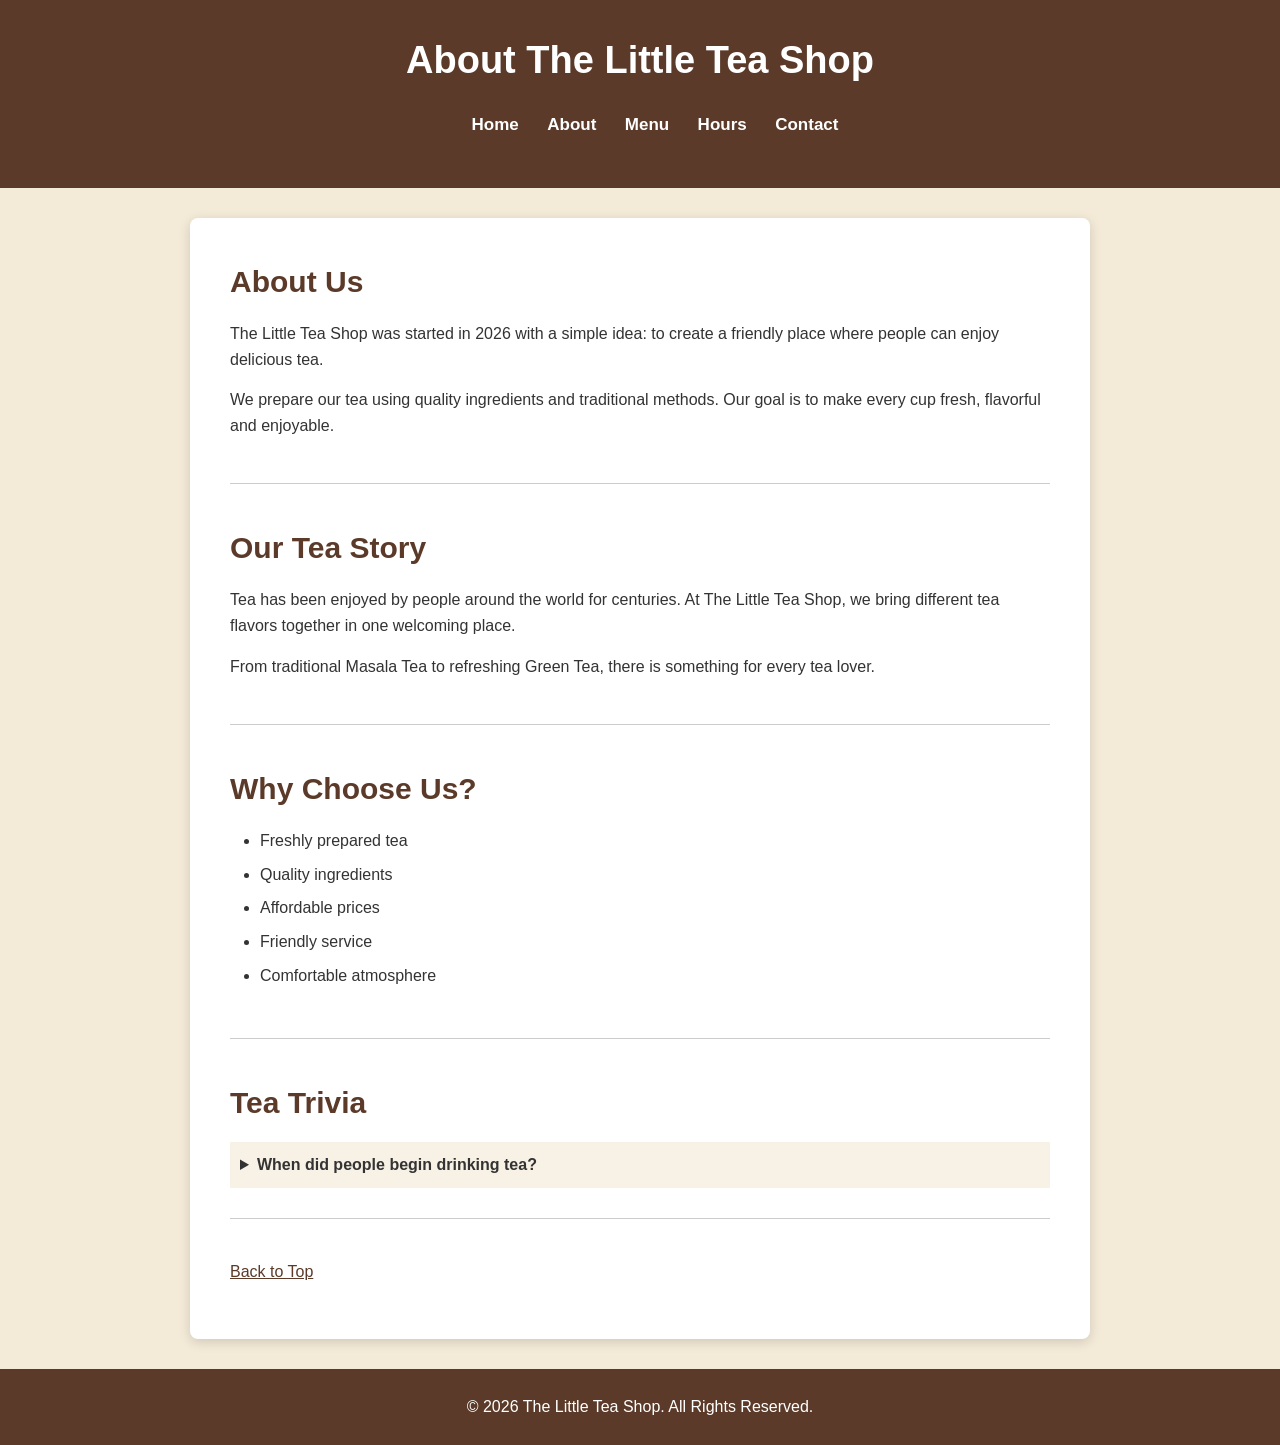
<file: Little Tea Shop/about.html>
<!DOCTYPE html>
<html lang="en">

<head>
    <meta charset="UTF-8">

    <meta name="viewport"
          content="width=device-width, initial-scale=1.0">

    <meta name="description"
          content="Learn more about The Little Tea Shop">

    <title>About - The Little Tea Shop</title>

    <link rel="stylesheet" href="style.css">
</head>

<body>

<header>

    <h1>About The Little Tea Shop</h1>

    <nav>
        <ul>
            <li><a href="index.html">Home</a></li>
            <li><a href="about.html">About</a></li>
            <li><a href="menu.html">Menu</a></li>
            <li><a href="hours.html">Hours</a></li>
            <li><a href="contact.html">Contact</a></li>
        </ul>
    </nav>

</header>

<main>

    <section>

        <h2>About Us</h2>

        <p>
            The Little Tea Shop was started in 2026
            with a simple idea: to create a friendly
            place where people can enjoy delicious tea.
        </p>

        <p>
            We prepare our tea using quality ingredients
            and traditional methods. Our goal is to make
            every cup fresh, flavorful and enjoyable.
        </p>

    </section>


    <section>

        <h2>Our Tea Story</h2>

        <p>
            Tea has been enjoyed by people around the
            world for centuries. At The Little Tea Shop,
            we bring different tea flavors together in
            one welcoming place.
        </p>

        <p>
            From traditional Masala Tea to refreshing
            Green Tea, there is something for every
            tea lover.
        </p>

    </section>


    <section>

        <h2>Why Choose Us?</h2>

        <ul>
            <li>Freshly prepared tea</li>
            <li>Quality ingredients</li>
            <li>Affordable prices</li>
            <li>Friendly service</li>
            <li>Comfortable atmosphere</li>
        </ul>

    </section>


    <section>

        <h2>Tea Trivia</h2>

        <details>

            <summary>
                When did people begin drinking tea?
            </summary>

            <p>
                Tea has a very long history and has been
                enjoyed in different parts of the world
                for many centuries.
            </p>

        </details>

    </section>


    <p>
        <a href="#top">Back to Top</a>
    </p>

</main>


<footer>

    <p>
        &copy; 2026 The Little Tea Shop.
        All Rights Reserved.
    </p>

</footer>

</body>

</html>
</file>
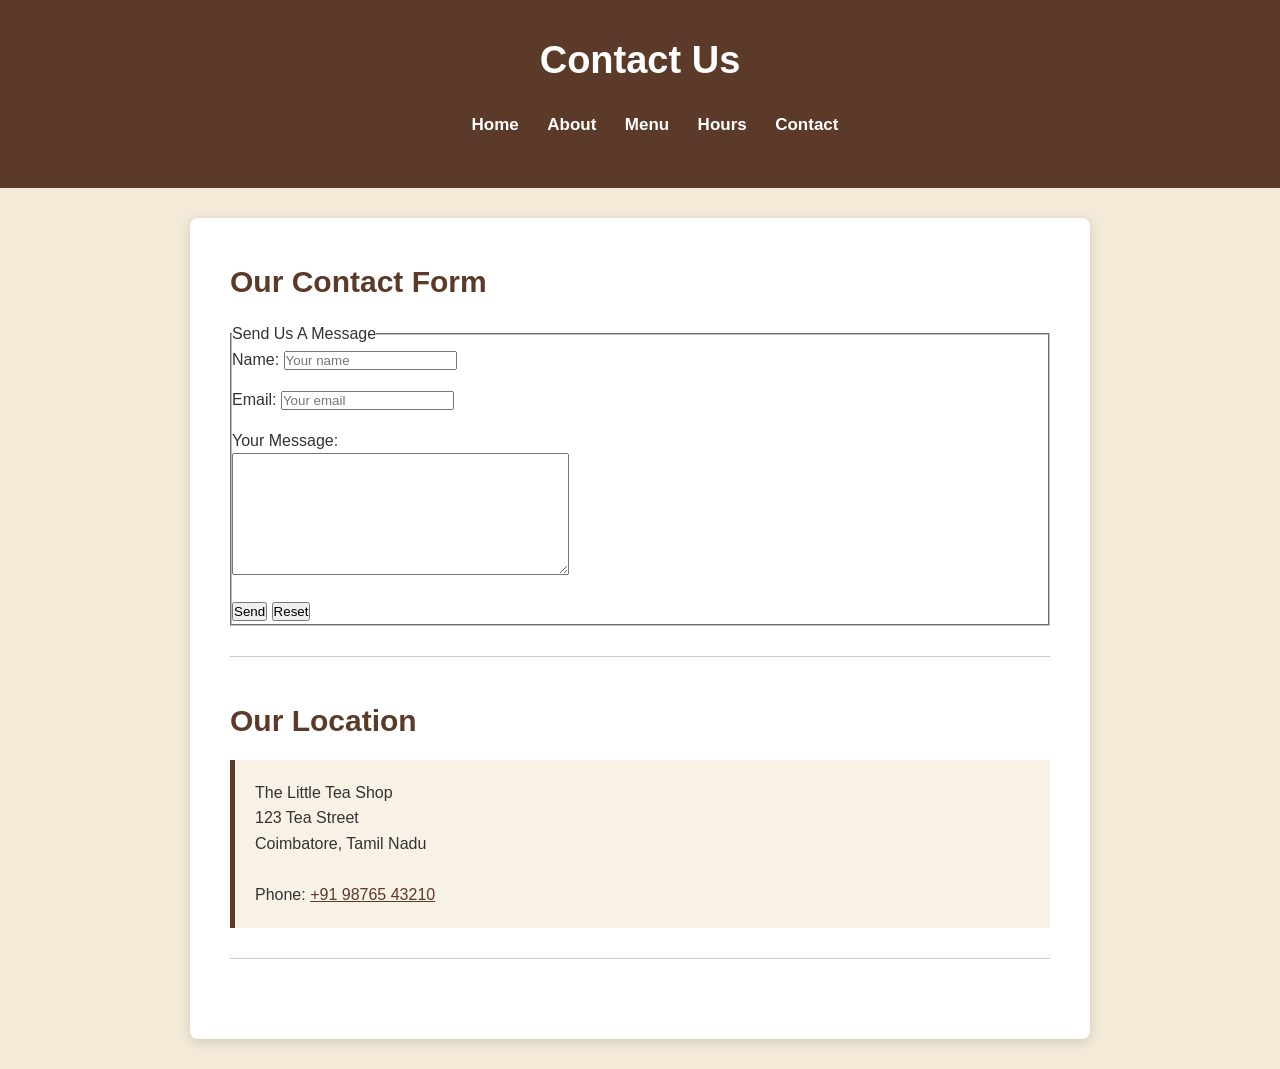
<file: Little Tea Shop/contact.html>
<!DOCTYPE html>
<html lang="en">

<head>

    <meta charset="UTF-8">

    <meta name="viewport"
          content="width=device-width, initial-scale=1.0">

    <title>Contact - The Little Tea Shop</title>

    <link rel="stylesheet" href="style.css">

</head>

<body>

<header>

    <h1>Contact Us</h1>

    <nav>
        <ul>
            <li><a href="index.html">Home</a></li>
            <li><a href="about.html">About</a></li>
            <li><a href="menu.html">Menu</a></li>
            <li><a href="hours.html">Hours</a></li>
            <li><a href="contact.html">Contact</a></li>
        </ul>
    </nav>

</header>

<main>

<section>

    <h2>Our Contact Form</h2>

    <form>

        <fieldset>

            <legend>Send Us A Message</legend>

            <p>
                <label for="name">Name:</label>
                <input
                    type="text"
                    id="name"
                    name="name"
                    placeholder="Your name">
            </p>

            <p>
                <label for="email">Email:</label>
                <input
                    type="email"
                    id="email"
                    name="email"
                    placeholder="Your email">
            </p>

            <p>
                <label for="message">Your Message:</label>
                <br>

                <textarea
                    id="message"
                    name="message"
                    rows="8"
                    cols="40"
                    placeholder="Type your message here">
                </textarea>
            </p>

            <button type="submit">Send</button>

            <button type="reset">Reset</button>

        </fieldset>

    </form>

</section>

<section>

    <h2>Our Location</h2>

    <address>

        The Little Tea Shop<br>
        123 Tea Street<br>
        Coimbatore, Tamil Nadu<br><br>

        Phone:
        <a href="tel:+919876543210">
            +91 98765 43210
        </a>

    </address>

</section>

</main>

</body>

</html>
</file>
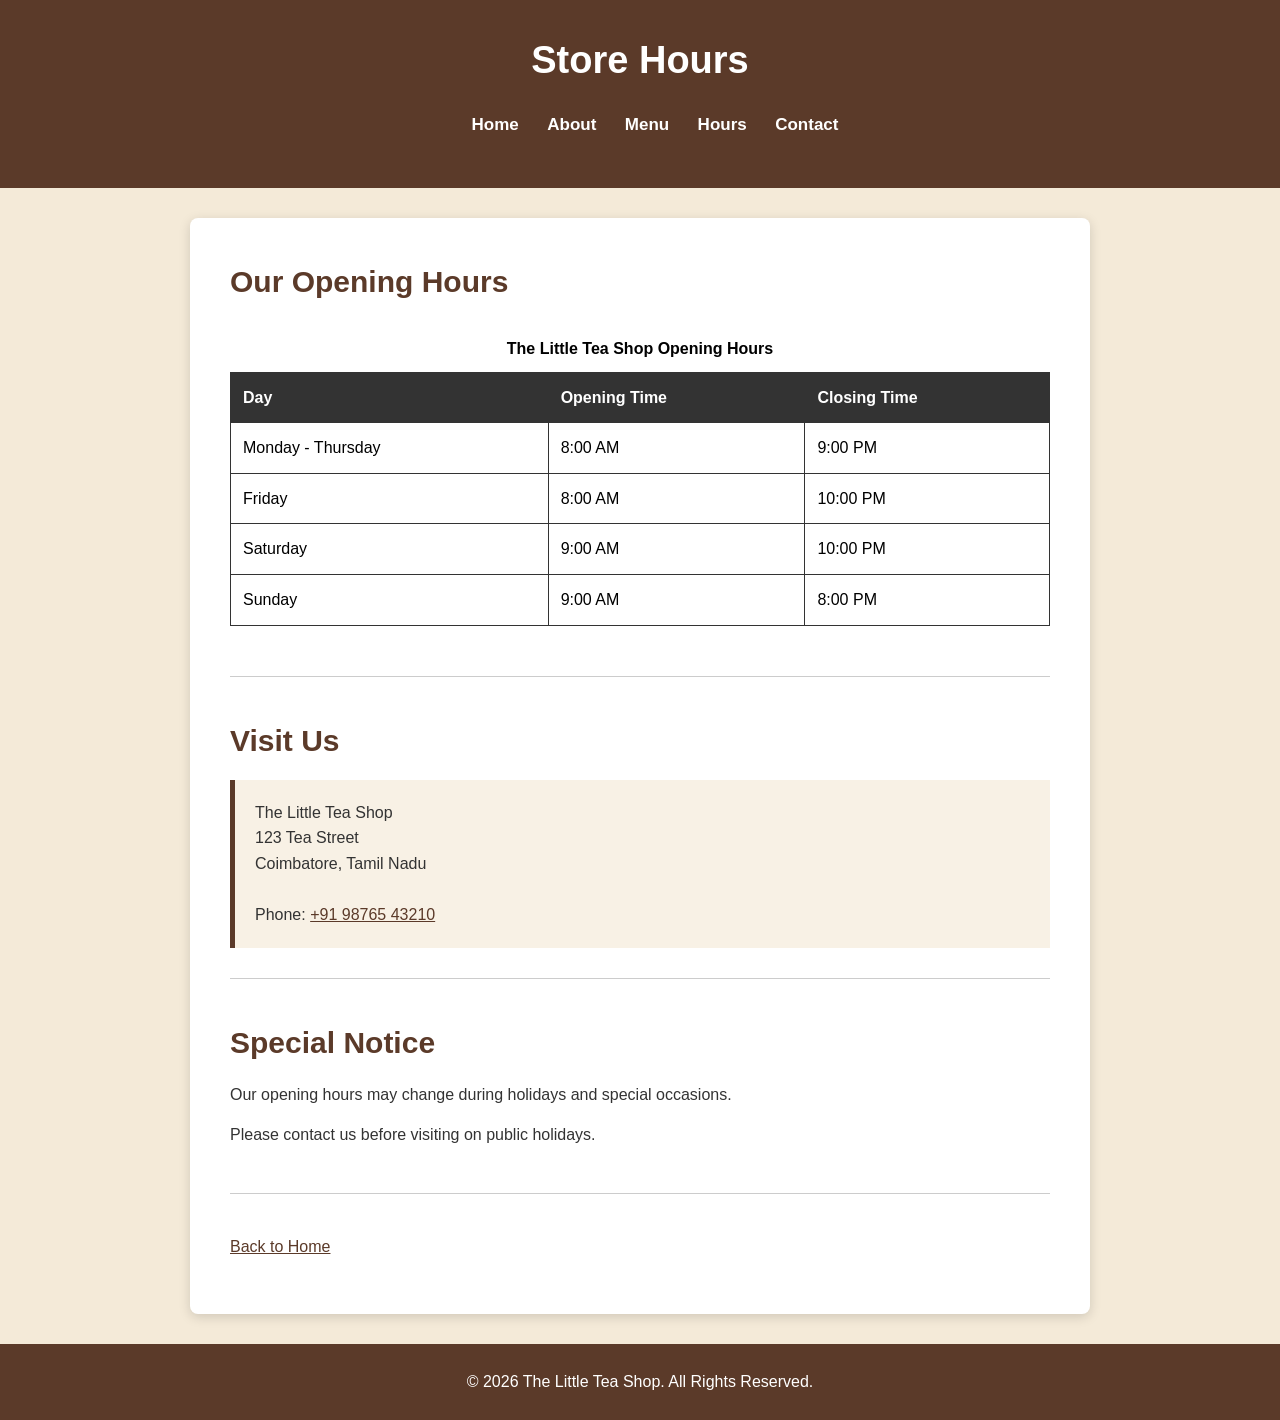
<file: Little Tea Shop/hours.html>
<!DOCTYPE html>
<html lang="en">

<head>

    <meta charset="UTF-8">

    <meta name="viewport"
          content="width=device-width, initial-scale=1.0">

    <meta name="description"
          content="Opening hours of The Little Tea Shop">

    <title>Hours - The Little Tea Shop</title>

    <link rel="stylesheet" href="style.css">

</head>

<body>

<header>

    <h1>Store Hours</h1>

    <nav>
        <ul>
            <li><a href="index.html">Home</a></li>
            <li><a href="about.html">About</a></li>
            <li><a href="menu.html">Menu</a></li>
            <li><a href="hours.html">Hours</a></li>
            <li><a href="contact.html">Contact</a></li>
        </ul>
    </nav>

</header>


<main>

    <section>

        <h2>Our Opening Hours</h2>

        <table>
    <caption>The Little Tea Shop Opening Hours</caption>
    <thead>
        <tr>
            <th scope="col">Day</th>
            <th scope="col">Opening Time</th>
            <th scope="col">Closing Time</th>
        </tr>
    </thead>
    <tbody>
        <tr>
            <td>Monday - Thursday</td>
            <td>8:00 AM</td>
            <td>9:00 PM</td>
        </tr>
        <tr>
            <td>Friday</td>
            <td>8:00 AM</td>
            <td>10:00 PM</td>
        </tr>
        <tr>
            <td>Saturday</td>
            <td>9:00 AM</td>
            <td>10:00 PM</td>
        </tr>
        <tr>
            <td>Sunday</td>
            <td>9:00 AM</td>
            <td>8:00 PM</td>
        </tr>
    </tbody>
</table>

    </section>


    <section>

        <h2>Visit Us</h2>

        <address>

            The Little Tea Shop<br>
            123 Tea Street<br>
            Coimbatore, Tamil Nadu<br><br>

            Phone:
            <a href="tel:+919876543210">
                +91 98765 43210
            </a>

        </address>

    </section>


    <section>

        <h2>Special Notice</h2>

        <p>
            Our opening hours may change during
            holidays and special occasions.
        </p>

        <p>
            Please contact us before visiting
            on public holidays.
        </p>

    </section>


    <p>
        <a href="index.html">Back to Home</a>
    </p>

</main>


<footer>

    <p>
        &copy; 2026 The Little Tea Shop.
        All Rights Reserved.
    </p>

</footer>

</body>

</html>
</file>
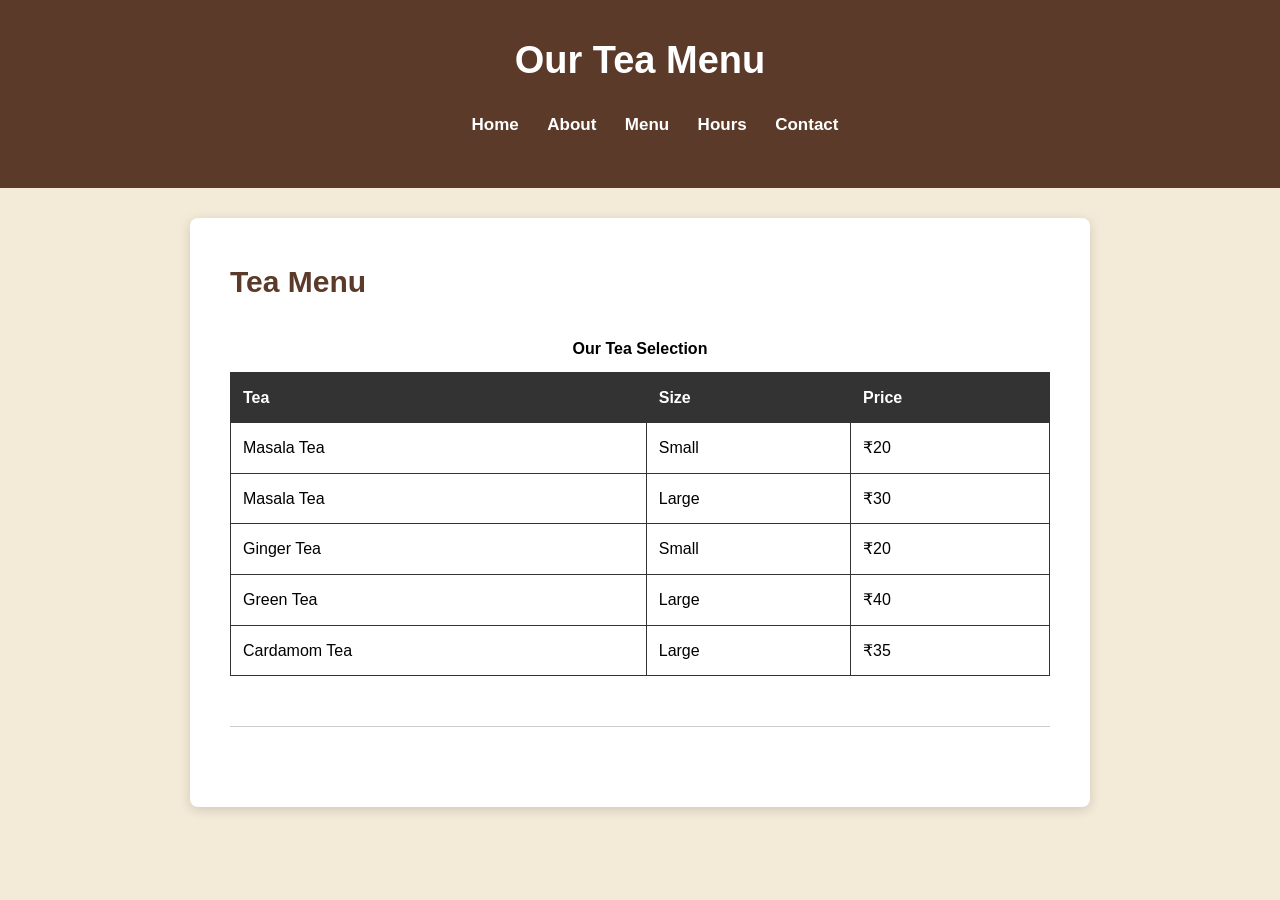
<file: Little Tea Shop/menu.html>
<!DOCTYPE html>
<html lang="en">

<head>

    <meta charset="UTF-8">

    <meta name="viewport"
          content="width=device-width, initial-scale=1.0">

    <title>Tea Menu - The Little Tea Shop</title>

    <link rel="stylesheet" href="style.css">

</head>

<body>

<header>

    <h1>Our Tea Menu</h1>

    <nav>
        <ul>
            <li><a href="index.html">Home</a></li>
            <li><a href="about.html">About</a></li>
            <li><a href="menu.html">Menu</a></li>
            <li><a href="hours.html">Hours</a></li>
            <li><a href="contact.html">Contact</a></li>
        </ul>
    </nav>

</header>

<main>

<section>

    <h2>Tea Menu</h2>

    <table>
    <caption>Our Tea Selection</caption>
    <thead>
        <tr>
            <th scope="col">Tea</th>
            <th scope="col">Size</th>
            <th scope="col">Price</th>
        </tr>
    </thead>
    <tbody>
        <tr>
            <td>Masala Tea</td>
            <td>Small</td>
            <td>₹20</td>
        </tr>
        <tr>
            <td>Masala Tea</td>
            <td>Large</td>
            <td>₹30</td>
        </tr>
        <tr>
            <td>Ginger Tea</td>
            <td>Small</td>
            <td>₹20</td>
        </tr>
        <tr>
            <td>Green Tea</td>
            <td>Large</td>
            <td>₹40</td>
        </tr>
        <tr>
            <td>Cardamom Tea</td>
            <td>Large</td>
            <td>₹35</td>
        </tr>
    </tbody>
</table>

</section>

</main>

</body>

</html>
</file>
<file: Little Tea Shop/style.css>
/* =========================
   BASIC RESET
========================= */

* {
    margin: 0;
    padding: 0;
    box-sizing: border-box;
}


/* =========================
   BODY
========================= */

body {
    font-family: Arial, sans-serif;

    background-color: #f4ead8;

    color: #333;

    line-height: 1.6;
}


/* =========================
   HEADER
========================= */

header {
    background-color: #5b3a29;

    color: white;

    padding: 30px;

    text-align: center;
}

header h1 {
    font-size: 38px;

    margin-bottom: 20px;
}


/* =========================
   NAVIGATION
========================= */

nav ul {
    list-style: none;
}

nav li {
    display: inline-block;

    margin: 0 12px;
}

nav a {
    color: white;

    text-decoration: none;

    font-weight: bold;

    font-size: 17px;
}

nav a:hover {
    color: #f4d6a0;
}


/* =========================
   MAIN
========================= */

main {
    max-width: 900px;

    margin: 30px auto;

    background-color: white;

    padding: 40px;

    border-radius: 8px;

    box-shadow: 0 3px 12px rgba(0, 0, 0, 0.15);
}


/* =========================
   SECTIONS
========================= */

section {
    margin-bottom: 40px;

    padding-bottom: 30px;

    border-bottom: 1px solid #ccc;
}


/* =========================
   HEADINGS
========================= */

h2 {
    color: #5b3a29;

    font-size: 30px;

    margin-bottom: 15px;
}

h3 {
    color: #7b5239;

    margin-top: 25px;

    margin-bottom: 10px;
}


/* =========================
   PARAGRAPHS
========================= */

p {
    margin-bottom: 15px;
}


/* =========================
   IMAGE
========================= */

section img {
    display: block;

    width: 500px;

    max-width: 100%;

    height: auto;

    margin: 20px auto;

    border-radius: 10px;
}


/* =========================
   LISTS
========================= */

ul {
    margin-left: 30px;

    margin-bottom: 20px;
}

li {
    margin-bottom: 8px;
}


/* =========================
   LINKS
========================= */

a {
    color: #5b3a29;
}

nav a {
    color: white;
}

a:hover {
    text-decoration: underline;
}


/* =========================
   DETAILS
========================= */

details {
    margin-top: 10px;

    padding: 10px;

    background-color: #f8f1e5;
}

summary {
    cursor: pointer;

    font-weight: bold;
}


/* =========================
   ADDRESS
========================= */

address {
    font-style: normal;

    background-color: #f8f1e5;

    padding: 20px;

    border-left: 5px solid #5b3a29;
}


/* =========================
   FOOTER
========================= */

footer {
    background-color: #5b3a29;

    color: white;

    text-align: center;

    padding: 25px;

    margin-top: 30px;
}

footer p {
    margin: 0;
}


/* =========================
   MOBILE RESPONSIVE
========================= */

@media (max-width: 600px) {

    header {
        padding: 20px;
    }

    header h1 {
        font-size: 28px;
    }

    nav li {
        display: block;

        margin: 10px;
    }

    main {
        margin: 15px;

        padding: 20px;
    }

    section img {
        width: 100%;
    }

}
/* Table visibility fix */
table {
    display: table;
    width: 100%;
    border-collapse: collapse;
    margin: 20px 0;
    background-color: white;
    color: black;
}

thead {
    display: table-header-group;
}

tbody {
    display: table-row-group;
}

tr {
    display: table-row;
}

th,
td {
    display: table-cell;
    border: 1px solid #333;
    padding: 12px;
    text-align: left;
}

th {
    background-color: #333;
    color: white;
}

caption {
    display: table-caption;
    caption-side: top;
    padding: 10px;
    font-weight: bold;
    color: inherit;
}
</file>
